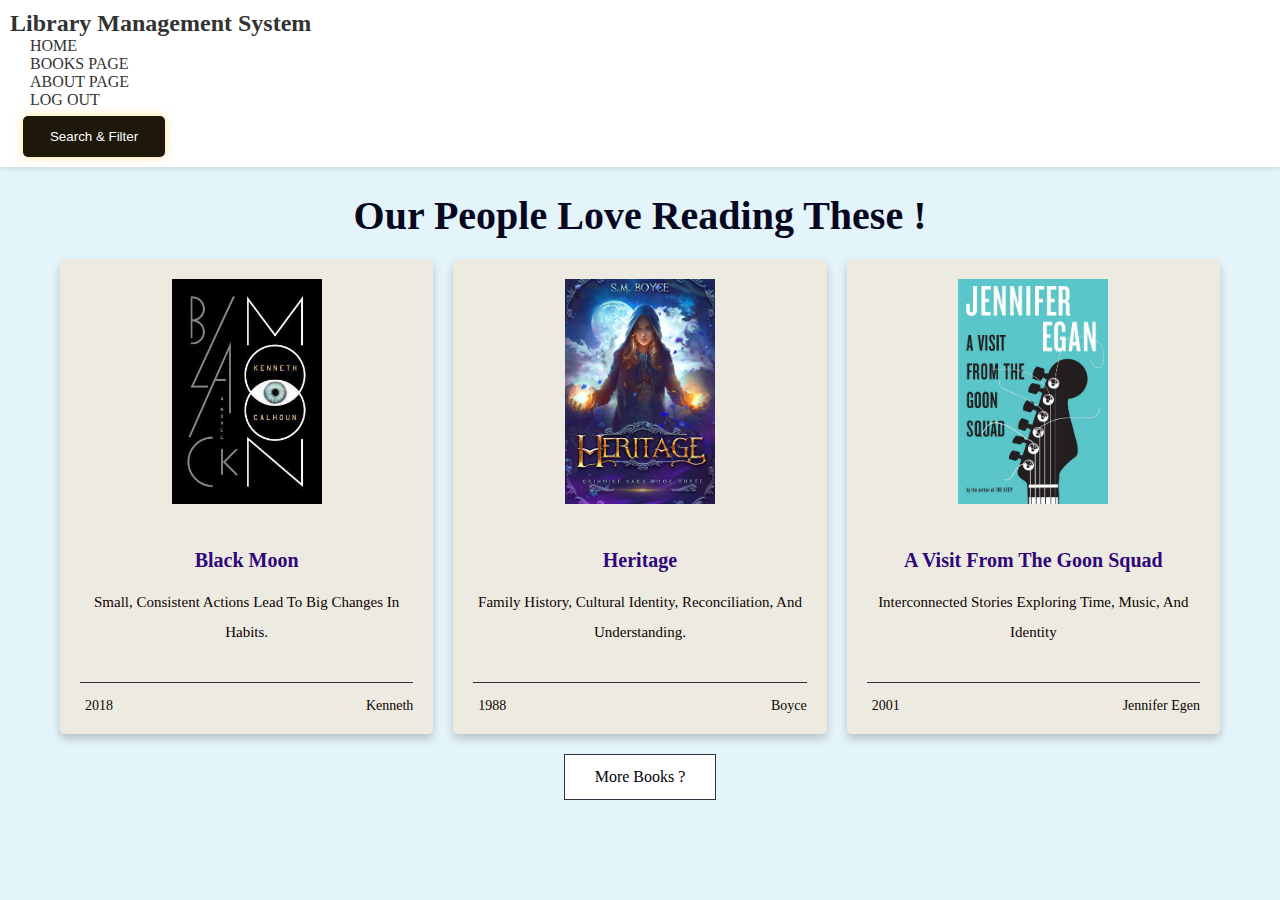
<file: books.html>
<!DOCTYPE html>
<html lang="en">
<head>
    <meta charset="UTF-8">
    <meta http-equiv="X-UA-Compatible" content="IE=edge">
    <meta name="viewport" content="width=device-width, initial-scale=1.0">
    <title>Books</title>
    <link href="https://cdn.jsdelivr.net/npm/bootstrap@5.0.2/dist/css/bootstrap.min.css" rel="stylesheet" integrity="sha384-EVSTQN3/azprG1Anm3QDgpJLIm9Nao0Yz1ztcQTwFspd3yD65VohhpuuCOmLASjC" crossorigin="anonymous">
    <!-- font awesome cdn link  -->

   
   <link rel="stylesheet" href="books.css">
    
</head>
<body>
    <nav class="navbar navbar-expand-lg navbar-light bg-light">
        <div class="container-fluid">
          <a class="navbar-brand" href="#">Library Management System</a>
          <button class="navbar-toggler" type="button" data-bs-toggle="collapse" data-bs-target="#navbarSupportedContent" aria-controls="navbarSupportedContent" aria-expanded="false" aria-label="Toggle navigation">
            <span class="navbar-toggler-icon"></span>
          </button>
          <div class="collapse navbar-collapse" id="navbarSupportedContent">
            <ul class="navbar-nav me-auto mb-2 mb-lg-0">
              <li class="nav-item">
                <a class="nav-link" aria-current="page" href="home.html">HOME</a>
              </li>
              <li class="nav-item">
                <a class="nav-link active" href="#">BOOKS PAGE</a>
              </li>
              <li class="nav-item">
                <a class="nav-link" href="about.html">ABOUT PAGE</a>
              </li>
              <li class="nav-item">
               <a class="nav-link" href="index.html">LOG OUT</a>
             </li>
            
              
            </ul>
            <input id="search-button" type="button" value="Search & Filter" onclick="window.location.href = 'search.html'" />

          </div>
        </div>
      </nav>
      <div class="container">

        <h1 class="heading">Our People love reading these !</h1>
     
        <div class="box-container">
     
           <div class="box">
              <div class="image">
                 <img src="1.jpg" alt="">
              </div>
              <div class="content">
                 <h3>Black Moon</h3>
                 <p>Small, consistent actions lead to big changes in habits.</p>
                 
                 <div class="icons">
                    <span> <i class="fas fa-calendar"></i> 2018 </span>
                    <span> <i class="fas fa-user"></i> Kenneth </span>
                 </div>
              </div>
           </div>
     
           <div class="box">
              <div class="image">
                 <img src="2.jpg" alt="">
              </div>
              <div class="content">
                 <h3>Heritage</h3>
                 <p>family history, cultural identity, reconciliation, and understanding.</p>
                 
                 <div class="icons">
                    <span> <i class="fas fa-calendar"></i> 1988 </span>
                    <span> <i class="fas fa-user"></i> Boyce </span>
                 </div>
              </div>
           </div>
     
           <div class="box">
              <div class="image">
                 <img src="3.jpg" alt="">
              </div>
              <div class="content">
                 <h3>A visit from the Goon squad</h3>
                 <p>Interconnected stories exploring time, music, and identity</p>
                 
                 <div class="icons">
                    <span> <i class="fas fa-calendar"></i> 2001 </span>
                    <span> <i class="fas fa-user"></i> Jennifer Egen </span>
                 </div>
              </div>
           </div>
     
           <div class="box">
              <div class="image">
                 <img src="4.jpg" alt="">
              </div>
              <div class="content">
                 <h3>Number the stars</h3>
                 <p>Holocaust, Denmark, bravery, and friendship.</p>
                 
                 <div class="icons">
                    <span> <i class="fas fa-calendar"></i> 1980 </span>
                    <span> <i class="fas fa-user"></i> Lois Lowry </span>
                 </div>
              </div>
           </div>
     
           <div class="box">
              <div class="image">
                 <img src="5.jpg" alt="">
              </div>
              <div class="content">
                 <h3>Planetarium</h3>
                 <p>Educational book about astronomy and space</p>
                 
                 <div class="icons">
                    <span> <i class="fas fa-calendar"></i>  1997 </span>
                    <span> <i class="fas fa-user"></i> Chris Wormel</span>
                 </div>
              </div>
           </div>
     
           <div class="box">
              <div class="image">
                 <img src="6.jpg" alt="">
              </div>
              <div class="content">
                 <h3>Breathless</h3>
                 <p>scientific approach on virus</p>
                
                 <div class="icons">
                    <span> <i class="fas fa-calendar"></i> 2011 </span>
                    <span> <i class="fas fa-user"></i> David Quammen </span>
                 </div>
              </div>
           </div>
     
           <div class="box">
              <div class="image">
                 <img src="7.jpg" alt="">
              </div>
              <div class="content">
                 <h3>Journey to the center of the earth</h3>
                 <p>Adventure to center of Earth; Jules Verne classic.</p>
                 
                 <div class="icons">
                    <span> <i class="fas fa-calendar"></i> 1726 </span>
                    <span> <i class="fas fa-user"></i> Jules Verne</span>
                 </div>
              </div>
           </div>
     
           <div class="box">
              <div class="image">
                 <img src="8.jpg" alt="">
              </div>
              <div class="content">
                 <h3>A Game Of Thrones</h3>
                 <p>Noble families fight for the Iron Throne in Westeros.</p>
                 
                 <div class="icons">
                    <span> <i class="fas fa-calendar"></i> 1996 </span>
                    <span> <i class="fas fa-user"></i>  George RR Martin  </span>
                 </div>
              </div>
           </div>
     
           <div class="box">
              <div class="image">
                 <img src="9.jpg" alt="">
              </div>
              <div class="content">
                 <h3>To kill a mocking bird </h3>
                 <p>Symbolizes innocence, empathy, and justice in literature.</p>
                 
                 <div class="icons">
                    <span> <i class="fas fa-calendar"></i> 1894 </span>
                    <span> <i class="fas fa-user"></i> Harper Lee </span>
                 </div>
              </div>
           </div>
     
        </div>
     
        <div id="load-more"> More Books ? </div>
   
     </div>
     
     <script>
     
     let loadMoreBtn = document.querySelector('#load-more');
     let currentItem = 3;
     
     loadMoreBtn.onclick = () =>{
        let boxes = [...document.querySelectorAll('.container .box-container .box')];
        for (var i = currentItem; i < currentItem + 3; i++){
           boxes[i].style.display = 'inline-block';
        }
        currentItem += 3;
     
        if(currentItem >= boxes.length){
           loadMoreBtn.style.display = 'none';
        }
     }
     
     </script>
</body>
</html>
</file>
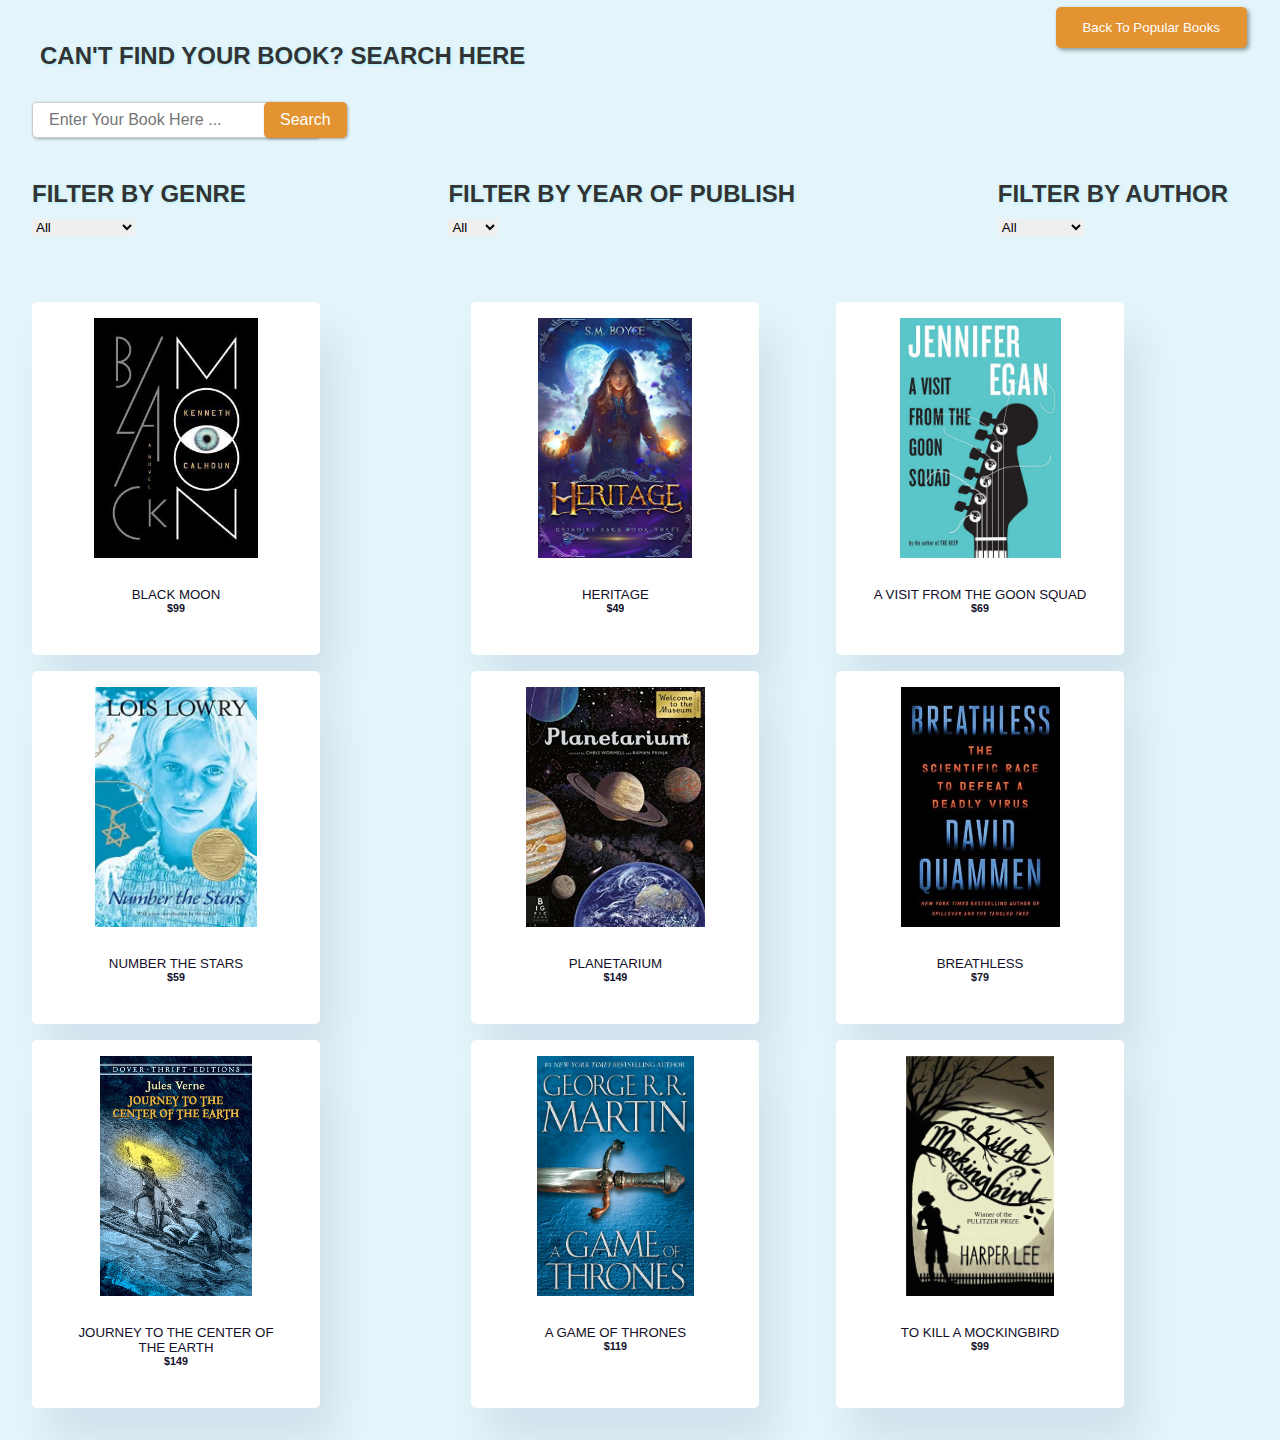
<file: search.html>
<!DOCTYPE html>
<html lang="en">
  <head>
    <meta name="viewport" content="width=device-width, initial-scale=1.0" />
    <title>Product Filter And Search</title>
    
    <!-- Google Font -->
    
    
    <!-- Stylesheet -->
    <link rel="stylesheet" href="style.css" />
    <link rel="stylesheet" href="books.css" />
  </head>
  <body>
    <input class="but"
            type="button" value="Back to popular books" 
            onclick="window.location.href = 'books.html'" />
    <br>
    <div class="heading3">
    <h3>CAN'T FIND YOUR BOOK? SEARCH HERE </h3>
  </div>
    <div class="wrapper">
      <div id="search-container">
        <input
          type="search"
          id="search-input"
          placeholder="Enter your book here ..."
        />
        <button type="submit"id="search">Search</button>
      </div>
      
      <br>
      <div class="dropdown-container">
        <div class="dropdown">
          <h3>FILTER BY GENRE</h3>
          <select onchange="filterProduct(this.value)">
            <option value="all">All</option>
            <option value="novel">NOVEL</option>
            <option value="adventure">ADVENTURE</option>
            <option value="science">SCIENCE</option>
          </select>
        </div>
      
        <div class="dropdown">
          <h3>FILTER BY YEAR OF PUBLISH</h3>
          <select onchange="filterProduct(this.value)">
            <option value="all">All</option>
            <option value="1726">1726</option>
            <option value="1894">1894</option>
            <option value="1980">1980</option>
            <option value="1988">1988</option>
            <option value="1996">1996</option>
            <option value="1997">1997</option>
            <option value="2001">2001</option>
            <option value="2011">2011</option>
            <option value="2018">2018</option>
          </select>
        </div>
      
        <div class="dropdown">
          <h3>FILTER BY AUTHOR</h3>
          <select onchange="filterProduct(this.value)">
            <option value="all">All</option>
            <option value="kenneth">KENNETH</option>
            <option value="boyce">BOYCE</option>
            <option value="jennifer">JENNIFER</option>
            <option value="lois">LOIS</option>
            <option value="chris">CHRIS</option>
            <option value="david">DAVID</option>
            <option value="jules">JULES</option>
            <option value="george">GEORGE</option>
            <option value="harper">HARPER</option>
          </select>
        </div>
      </div>
      
      
      <br>
      <div id="products"></div>
    </div>
    <p id="count"></p>
    <!-- Script -->
    <script src="script.js"></script>
  </body>
</html>
</file>
<file: books.css>
@import url('https://fonts.googleapis.com/css2?family=Montserrat:wght@100;200;300;400;500;600&display=swap');

*{
   
   margin:0; padding:0;
   box-sizing: border-box;
   outline: none; border:none;
   text-decoration: none;
   text-transform: capitalize;
   transition: all .2s linear;
}

body{
 background-color: #7fccea38; 
}

.container{
  max-width: 1200px;
  margin: 0 auto;
  text-align: center;
  padding:25px 20px;
}

.container .heading{
  font-size: 40px;
  margin-bottom: 20px;
  color:rgb(7, 7, 33);
}

.container .box-container{
  display: grid;
  grid-template-columns: repeat(auto-fit, minmax(350px, 1fr));
  gap:20px;
}

.container .box-container .box{
  background-color: #edebe1;
  padding:20px;
  border-radius: 5px;
  box-shadow: 0 5px 10px rgba(0,0,0,.2);
  display: none;
}

.container .box-container .box:nth-child(1),
.container .box-container .box:nth-child(2),
.container .box-container .box:nth-child(3){
  display: inline-block;
}

.container .box-container .box .image{
  margin-bottom: 20px;
  overflow: hidden;
  height: 250px;
  border-radius: 5px;
}

.container .box-container .box .image img{
  height: 225px;
  width: 150px;
  object-fit: cover;
}

.container .box-container .box:hover .image img{
  transform: scale(1.1);
}

.container .box-container .box .content h3{
  font-size: 20px;
  color:rgb(48, 7, 122);
}

.container .box-container .box .content p{
  font-size: 15px;
  color:#0e0202;
  line-height: 2;
  padding:15px 0;
}

.container .box-container .box .content .btn{
  display: inline-block;
  padding:10px 30px;
  border:1px solid rgb(10, 10, 21);
  color:rgb(2, 2, 17);
  font-size: 16px;
}

.container .box-container .box .content .btn:hover{
  background-color: rgba(255, 169, 9, 0.862);
  border-color: rgb(254, 170, 25);
  color:#fff;
}

.container .box-container .box .content .icons{
  display: flex;
  align-items: center;
  justify-content: space-between;
  margin-top: 20px;
  padding-top: 15px;
  border-top:1px solid #334;
}

.container .box-container .box .content .icons span{
  font-size: 14px;
  color:#0f0404;
}

.container .box-container .box .content .icons span i{
  color:rgb(240, 172, 13);
  padding-right: 5px;
}

#load-more{
  margin-top: 20px;
  display: inline-block;
  padding:13px 30px;
  border:1px solid #334;
  color:rgb(1, 1, 12);
  font-size: 16px;
  background-color: #fff;
  cursor: pointer;
}

#load-more:hover{
  background-color: rgb(231, 94, 94);
  border-color: rgba(244, 136, 21, 0.781);
  color:#fff;
}

@media (max-width:450px){

  .container .heading{
    font-size: 25px;
  }

  .container .box-container{
    grid-template-columns: 1fr;
  }

  .container .box-container .box .image{
    height: 200px;
  }

  .container .box-container .box .content p{
    font-size: 12px;
  }

  .container .box-container .box .content .icons span{
    font-size: 12px;
  }

}




/* Navigation bar styling */
.navbar {
  background-color: #fff;
  box-shadow: 0 2px 4px rgba(0, 0, 0, 0.1);
  padding: 10px;
}

.navbar-brand {
  font-weight: bold;
  font-size: 24px;
  color: #333;
  text-shadow: 0 0 10px rgba(255, 255, 255, 0.8);
}

.navbar-nav {
  margin-left: auto;
}

.nav-link {
  font-size: 16px;
  color: #333;
  text-transform: uppercase;
  margin-left: 20px;
  text-shadow: 0 0 10px rgba(255, 255, 255, 0.8);
  transition: all 0.3s ease;
}

.nav-link:hover {
  color: #fff;
  background-color: #ff6347;
  text-shadow: none;
  box-shadow: 0 0 10px #ff6347;
}

.navbar-toggler {
  border: none;
  padding: 0;
}

.navbar-toggler-icon {
  background-image: url("data:image/svg+xml,%3csvg viewBox='0 0 30 30' xmlns='http://www.w3.org/2000/svg'%3e%3cpath stroke='rgba(255, 255, 255, 0.5)' stroke-width='2' stroke-linecap='round' stroke-miterlimit='10' d='M4 7h22M4 15h22M4 23h22'/%3e%3c/svg%3e");
}

@media (max-width: 991px) {
  .navbar-collapse {
    background-color: #fff;
    box-shadow: 0 2px 4px rgba(0, 0, 0, 0.1);
    margin-top: 10px;
  }

  .navbar-nav {
    flex-direction: column;
  }

  .nav-item {
    margin-bottom: 10px;
  }

  .nav-link {
    margin-left: 0;
  }
}


#search-button {
  padding: 1em 2em;
  margin-left: 1em;
  background-color: #1d180a;
  color: #ffffff;
  border-radius: 5px;
  margin-top: 0.5em;
  border: none;
  cursor: pointer;
  box-shadow: 0px 0px 10px rgba(255, 197, 37, 0.5);
  transition: all 0.2s ease-in-out;
}

#search-button:hover {
  background-color: #ff6347;
  color: #000000;
  box-shadow: 0px 0px 20px rgba(255, 197, 37, 1);
  transform: translateY(-2px);
}
</file>
<file: style.css>
* {
  padding: 0;
  margin: 0;
  box-sizing: border-box;
  border: none;
  outline: none;
  font-family: "Poppins", sans-serif;
}
body {
  background-color: #f5f8ff;
}
.wrapper {
  width: 95%;
  margin: 0 auto;
}



#search-container {
  display: flex;
  align-items: left;
  justify-content: left;
  margin-top: 2em;
  position: relative;
}

#search-input {
  font-size: 1em;
  padding: 0.5em 1em;
  border: 1px solid #ccc;
  border-radius: 5px;
  box-shadow: 1px 1px 3px rgba(0,0,0,0.3);
  margin-right: -3.5em;
  width: 18em;
  transition: box-shadow 0.3s ease-in-out;
}

#search-input:focus {
  outline: none;
  border-color: #e39332;
  box-shadow: 0 0 10px #e39332;
}

#search {
  background-color: #e39332;
  color: #fff;
  font-size: 1em;
  padding: 0.5em 1em;
  border: none;
  border-radius: 5px;
  box-shadow: 1px 1px 3px rgba(0,0,0,0.3);
  transition: box-shadow 0.3s ease-in-out;
  position: relative;
  z-index: 1;
  cursor: pointer;
}

#search:hover {
  box-shadow: 0 0 5px #fff, 0 0 10px #fff, 0 0 15px #fff, 0 0 20px #e39332, 0 0 25px #e39332, 0 0 30px #e39332, 0 0 35px #e39332;
}

#search:before,
#search:after {
  content: "";
  position: absolute;
  top: -1px;
  left: -1px;
  right: -1px;
  bottom: -1px;
  z-index: -1;
  border-radius: 5px;
  transition: opacity 0.3s ease-in-out;
}

#search:before {
  background-color: rgba(227,147,50,0.3);
  opacity: 0;
}

#search:hover:before {
  opacity: 1;
}

#search:after {
  background-color: rgba(227,147,50,0.2);
  opacity: 0;
}

#search:hover:after {
  opacity: 1;
}


#buttons {
  display: flex;
  justify-content: left;
  align-items: left;
  
}

.button-value {
  font-size: 1.2em;
  padding: 0.5em 1.2em;
  margin: 0.5em;
  border: none;
  border-radius: 5px;
  cursor: pointer;
  box-shadow: 2px 2px 4px rgba(0,0,0,0.4);
  background-color: #e39332;
  color: #ffffff;
  transition: all 0.3s ease;
}

.button-value:hover {
  background-color: #f2f5f8;
  color: #e39332;
  box-shadow: 2px 2px 6px rgba(0,0,0,0.6);
}

.active {
  background-color: #ffffff;
  color: #e39332;
  box-shadow: 2px 2px 6px rgba(0,0,0,0.6);
}

.active {
  background-color: #31cbff;
  color: #0f0707;
}
#products {
  display: grid;
  grid-template-columns: auto auto auto;
  grid-column-gap: 1.5em;
  padding: 2em 0;
}
.card {
  background-color: #ffffff;
  max-width: 18em;
  margin-top: 1em;
  padding: 1em;
  border-radius: 5px;
  box-shadow: 1em 2em 2.5em rgba(1, 2, 68, 0.08);
}
.image-container {
  text-align: center;
}
img {
  max-width: 100%;
  object-fit: contain;
  height: 15em;
}
.container {
  padding-top: 1em;
  color: #110f29;
}
.container h5 {
  font-weight: 500;
}
.hide {
  display: none;
}
@media screen and (max-width: 720px) {
  img {
    max-width: 100%;
    object-fit: contain;
    height: 10em;
  }
  .card {
    max-width: 10em;
    margin-top: 1em;
  }
  #products {
    grid-template-columns: auto auto;
    grid-column-gap: 1em;
  }
}


.but {
  float: right;
  padding: 1em 2em;
  margin-left: 1em;
  margin-right: 2.5em;
  background-color: #e39332;
  color: #ffffff;
  border-radius: 5px;
  box-shadow: 2px 2px 4px rgba(0,0,0,0.4);
  margin-top: 0.5em;
  transition: all 0.2s ease-in-out;
}

.but:hover {
  background-color: #ff9900;
  box-shadow: 0 0 10px #9dbbe8, 0 0 20px #acd4f2, 0 0 30px #85c5ea, 0 0 40px #90c1e7;
  transform: scale(1.1);
}


h3 {
  font-size: 1.5em;
  color: #333;
  text-align: left;
  text-shadow: 1px 1px 3px #aef0fa;
  margin: 1em 0;
  
}

h3:hover {
  text-shadow: 0 0 5px #fff, 0 0 10px #fff, 0 0 15px #fff, 0 0 20px #8bb3e7, 0 0 25px #97caf1, 0 0 30px #89daea, 0 0 35px #a3c8e9;
}

h3 span {
  position: relative;
  z-index: 1;
}

h3 span:before,
h3 span:after {
  content: attr(data-content);
  position: absolute;
  top: 0;
  left: 0;
  z-index: -1;
}

h3 span:before {
  color: #ff00de;
  text-shadow: 0 0 10px #ff00de, 0 0 20px #ff00de, 0 0 30px #ff00de;
}

h3 span:after {
  color: #fff;
  text-shadow: 0 0 5px #fff, 0 0 10px #fff, 0 0 15px #fff;
  opacity: 0.8;
}


.dropdown-container {
  display: flex;
  justify-content: space-between;
  align-items: center;
}

.dropdown {
  margin-right: 20px;
}

h3 {
  margin-bottom: 10px;
}

.heading3 {
  padding-left: 2.5rem;
}
</file>
